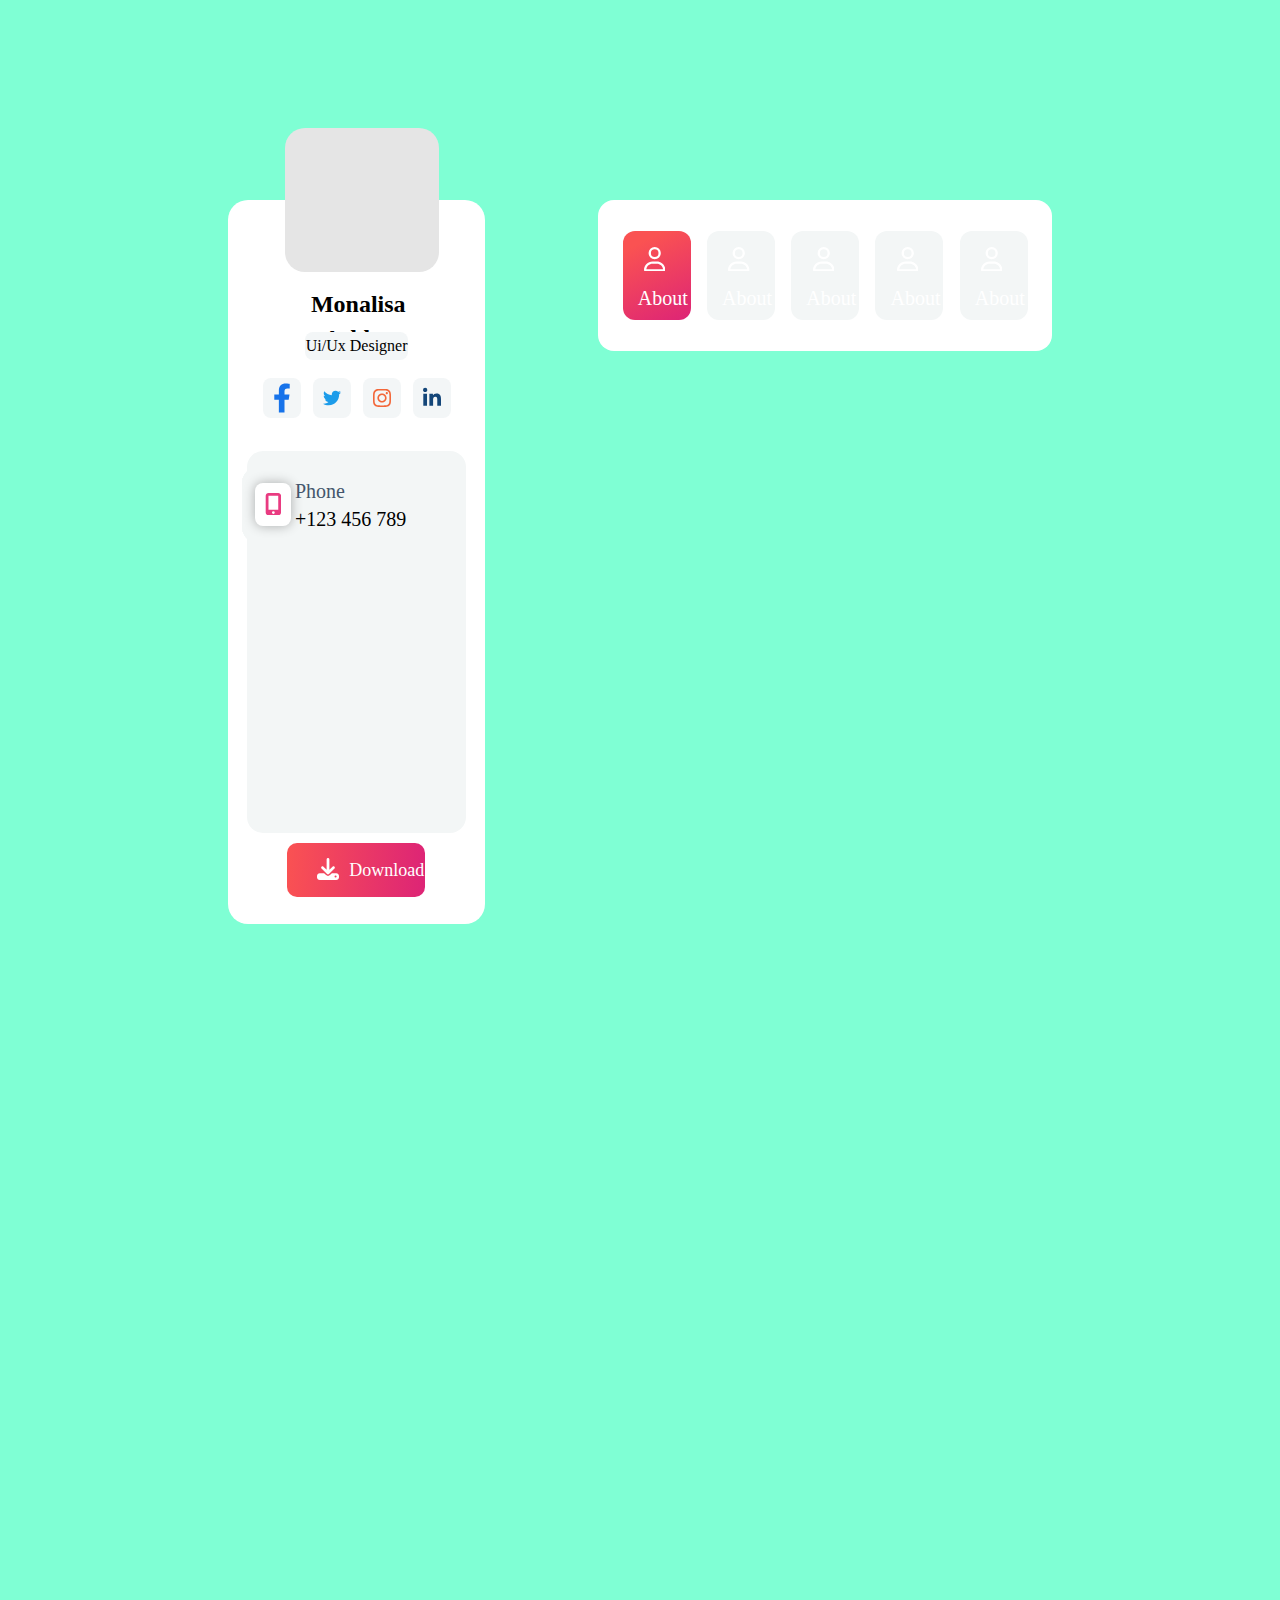
<file: index.html>
<!DOCTYPE html>
<html lang="en">

<head>
    <meta charset="UTF-8">
    <meta http-equiv="X-UA-Compatible" content="IE=edge">
    <meta name="viewport" content="width=device-width, initial-scale=1.0">
    <link rel="stylesheet" type="text/css" href="./assets/css/style.css" />


    <title>Di's website</title>
</head>

<body>
    <div class="container">
        <div class="content">
            <div class="LeftContent">
                <div class="image">
                </div>
                <div class="Contract">
                    <div class="Contract_Name">
                        Monalisa Ashley
                    </div>
                    <div class="Contract_Job">
                        Ui/Ux Designer
                    </div>

                    <div class="Contract_Rectangle">
                        <div class="Rectangle_social fb"><svg class="style_icons fb_icons"
                                xmlns="http://www.w3.org/2000/svg" viewBox="0 0 320 512">
                                <path
                                    d="M279.14 288l14.22-92.66h-88.91v-60.13c0-25.35 12.42-50.06 52.24-50.06h40.42V6.26S260.43 0 225.36 0c-73.22 0-121.08 44.38-121.08 124.72v70.62H22.89V288h81.39v224h100.17V288z" />
                            </svg>
                        </div>

                        <div class="Rectangle_social twitter"><svg class="style_icons twitter_icons"
                                xmlns="http://www.w3.org/2000/svg" viewBox="0 0 512 512">
                                <path
                                    d="M459.37 151.716c.325 4.548.325 9.097.325 13.645 0 138.72-105.583 298.558-298.558 298.558-59.452 0-114.68-17.219-161.137-47.106 8.447.974 16.568 1.299 25.34 1.299 49.055 0 94.213-16.568 130.274-44.832-46.132-.975-84.792-31.188-98.112-72.772 6.498.974 12.995 1.624 19.818 1.624 9.421 0 18.843-1.3 27.614-3.573-48.081-9.747-84.143-51.98-84.143-102.985v-1.299c13.969 7.797 30.214 12.67 47.431 13.319-28.264-18.843-46.781-51.005-46.781-87.391 0-19.492 5.197-37.36 14.294-52.954 51.655 63.675 129.3 105.258 216.365 109.807-1.624-7.797-2.599-15.918-2.599-24.04 0-57.828 46.782-104.934 104.934-104.934 30.213 0 57.502 12.67 76.67 33.137 23.715-4.548 46.456-13.32 66.599-25.34-7.798 24.366-24.366 44.833-46.132 57.827 21.117-2.273 41.584-8.122 60.426-16.243-14.292 20.791-32.161 39.308-52.628 54.253z" />
                            </svg>
                        </div>

                        <div class="Rectangle_social instagram"><svg class="style_icons instagram_icons"
                                xmlns="http://www.w3.org/2000/svg" viewBox="0 0 448 512">
                                <path
                                    d="M224.1 141c-63.6 0-114.9 51.3-114.9 114.9s51.3 114.9 114.9 114.9S339 319.5 339 255.9 287.7 141 224.1 141zm0 189.6c-41.1 0-74.7-33.5-74.7-74.7s33.5-74.7 74.7-74.7 74.7 33.5 74.7 74.7-33.6 74.7-74.7 74.7zm146.4-194.3c0 14.9-12 26.8-26.8 26.8-14.9 0-26.8-12-26.8-26.8s12-26.8 26.8-26.8 26.8 12 26.8 26.8zm76.1 27.2c-1.7-35.9-9.9-67.7-36.2-93.9-26.2-26.2-58-34.4-93.9-36.2-37-2.1-147.9-2.1-184.9 0-35.8 1.7-67.6 9.9-93.9 36.1s-34.4 58-36.2 93.9c-2.1 37-2.1 147.9 0 184.9 1.7 35.9 9.9 67.7 36.2 93.9s58 34.4 93.9 36.2c37 2.1 147.9 2.1 184.9 0 35.9-1.7 67.7-9.9 93.9-36.2 26.2-26.2 34.4-58 36.2-93.9 2.1-37 2.1-147.8 0-184.8zM398.8 388c-7.8 19.6-22.9 34.7-42.6 42.6-29.5 11.7-99.5 9-132.1 9s-102.7 2.6-132.1-9c-19.6-7.8-34.7-22.9-42.6-42.6-11.7-29.5-9-99.5-9-132.1s-2.6-102.7 9-132.1c7.8-19.6 22.9-34.7 42.6-42.6 29.5-11.7 99.5-9 132.1-9s102.7-2.6 132.1 9c19.6 7.8 34.7 22.9 42.6 42.6 11.7 29.5 9 99.5 9 132.1s2.7 102.7-9 132.1z" />
                            </svg>
                        </div>

                        <div class="Rectangle_social linkedin"><svg class="style_icons linkedin_icons"
                                xmlns="http://www.w3.org/2000/svg" viewBox="0 0 448 512">
                                <path
                                    d="M100.28 448H7.4V148.9h92.88zM53.79 108.1C24.09 108.1 0 83.5 0 53.8a53.79 53.79 0 0 1 107.58 0c0 29.7-24.1 54.3-53.79 54.3zM447.9 448h-92.68V302.4c0-34.7-.7-79.2-48.29-79.2-48.29 0-55.69 37.7-55.69 76.7V448h-92.78V148.9h89.08v40.8h1.3c12.4-23.5 42.69-48.3 87.88-48.3 94 0 111.28 61.9 111.28 142.3V448z" />
                            </svg>
                        </div>
                    </div>

                    <div class="Contract_cart">   
                            <div class="Contract_cart Contract_cartContent">
                                <div class="IconContent"  >
                                    <svg xmlns="http://www.w3.org/2000/svg" viewBox="0 0 384 512" class="style_cart phone_icons">
                                        <path d="M16 64C16 28.7 44.7 0 80 0H304c35.3 0 64 28.7 64 64V448c0 35.3-28.7 64-64 64H80c-35.3 0-64-28.7-64-64V64zM224 448a32 32 0 1 0 -64 0 32 32 0 1 0 64 0zM304 64H80V384H304V64z"/>
                                    </svg>
                                </div>
                                <div class="Describe">
                                    Phone <br> <span class="phoneNumber">+123 456 789</span>
                                </div>
                                <hr>
                            </div>
                            

                            <div class="Contract_cart Contract_cartContent">
                                <div class="IconContent"  >
                                    <svg xmlns="http://www.w3.org/2000/svg" viewBox="0 0 384 512" class="style_cart phone_icons">
                                        <path d="M16 64C16 28.7 44.7 0 80 0H304c35.3 0 64 28.7 64 64V448c0 35.3-28.7 64-64 64H80c-35.3 0-64-28.7-64-64V64zM224 448a32 32 0 1 0 -64 0 32 32 0 1 0 64 0zM304 64H80V384H304V64z"/>
                                    </svg>
                                </div>
                                <div class="Describe">
                                    Phone <br> <span class="phoneNumber">+123 456 789</span>
                                </div>
                                <hr>
                            </div>
                            

                            <div class="Contract_cart Contract_cartContent">
                                <div class="IconContent"  >
                                    <svg xmlns="http://www.w3.org/2000/svg" viewBox="0 0 384 512" class="style_cart phone_icons">
                                        <path d="M16 64C16 28.7 44.7 0 80 0H304c35.3 0 64 28.7 64 64V448c0 35.3-28.7 64-64 64H80c-35.3 0-64-28.7-64-64V64zM224 448a32 32 0 1 0 -64 0 32 32 0 1 0 64 0zM304 64H80V384H304V64z"/>
                                    </svg>
                                </div>
                                <div class="Describe">
                                    Phone <br> <span class="phoneNumber">+123 456 789</span>
                                </div>
                                <hr>
                            </div>
                            

                            <div class="Contract_cart Contract_cartContent">
                                <div class="IconContent"  >
                                    <svg xmlns="http://www.w3.org/2000/svg" viewBox="0 0 384 512" class="style_cart phone_icons">
                                        <path d="M16 64C16 28.7 44.7 0 80 0H304c35.3 0 64 28.7 64 64V448c0 35.3-28.7 64-64 64H80c-35.3 0-64-28.7-64-64V64zM224 448a32 32 0 1 0 -64 0 32 32 0 1 0 64 0zM304 64H80V384H304V64z"/>
                                    </svg>
                                </div>
                                <div class="Describe">
                                    Phone <br> <span class="phoneNumber">+123 456 789</span>
                                </div>
                            </div>
                    </div>
                </div>
                <div class="btn_download">
                    <div class="download_icon">
                        <svg xmlns="http://www.w3.org/2000/svg" viewBox="0 0 512 512" class="icondownload">
                            <path d="M288 32c0-17.7-14.3-32-32-32s-32 14.3-32 32V274.7l-73.4-73.4c-12.5-12.5-32.8-12.5-45.3 0s-12.5 32.8 0 45.3l128 128c12.5 12.5 32.8 12.5 45.3 0l128-128c12.5-12.5 12.5-32.8 0-45.3s-32.8-12.5-45.3 0L288 274.7V32zM64 352c-35.3 0-64 28.7-64 64v32c0 35.3 28.7 64 64 64H448c35.3 0 64-28.7 64-64V416c0-35.3-28.7-64-64-64H346.5l-45.3 45.3c-25 25-65.5 25-90.5 0L165.5 352H64zm368 56a24 24 0 1 1 0 48 24 24 0 1 1 0-48z"/>
                        </svg>
                    </div>

                    <div class="download">
                        Download CV 
                    </div>


                </div>
            </div>


            <div class="RightContent">
                <div class="menu">
                    <div class="iconMenu">
                        <div class="iconMenu_icon">
                            <svg xmlns="http://www.w3.org/2000/svg" viewBox="0 0 448 512" class="icondownload" >
                                <path d="M304 128a80 80 0 1 0 -160 0 80 80 0 1 0 160 0zM96 128a128 128 0 1 1 256 0A128 128 0 1 1 96 128zM49.3 464H398.7c-8.9-63.3-63.3-112-129-112H178.3c-65.7 0-120.1 48.7-129 112zM0 482.3C0 383.8 79.8 304 178.3 304h91.4C368.2 304 448 383.8 448 482.3c0 16.4-13.3 29.7-29.7 29.7H29.7C13.3 512 0 498.7 0 482.3z"/>
                            </svg>
                        </div>
                        <div class="iconMenu_contnet">
                            About
                        </div>
                    </div>

                    <div class="iconMenu1">
                        <div class="iconMenu_icon">
                            <svg xmlns="http://www.w3.org/2000/svg" viewBox="0 0 448 512" class="icondownload" >
                                <path d="M304 128a80 80 0 1 0 -160 0 80 80 0 1 0 160 0zM96 128a128 128 0 1 1 256 0A128 128 0 1 1 96 128zM49.3 464H398.7c-8.9-63.3-63.3-112-129-112H178.3c-65.7 0-120.1 48.7-129 112zM0 482.3C0 383.8 79.8 304 178.3 304h91.4C368.2 304 448 383.8 448 482.3c0 16.4-13.3 29.7-29.7 29.7H29.7C13.3 512 0 498.7 0 482.3z"/>
                            </svg>
                        </div>
                        <div class="iconMenu_contnet">
                            About
                        </div>
                    </div>

                    <div class="iconMenu2">
                        <div class="iconMenu_icon">
                            <svg xmlns="http://www.w3.org/2000/svg" viewBox="0 0 448 512" class="icondownload" >
                                <path d="M304 128a80 80 0 1 0 -160 0 80 80 0 1 0 160 0zM96 128a128 128 0 1 1 256 0A128 128 0 1 1 96 128zM49.3 464H398.7c-8.9-63.3-63.3-112-129-112H178.3c-65.7 0-120.1 48.7-129 112zM0 482.3C0 383.8 79.8 304 178.3 304h91.4C368.2 304 448 383.8 448 482.3c0 16.4-13.3 29.7-29.7 29.7H29.7C13.3 512 0 498.7 0 482.3z"/>
                            </svg>
                        </div>
                        <div class="iconMenu_contnet">
                            About
                        </div>
                    </div>

                    <div class="iconMenu3">
                        <div class="iconMenu_icon">
                            <svg xmlns="http://www.w3.org/2000/svg" viewBox="0 0 448 512" class="icondownload" >
                                <path d="M304 128a80 80 0 1 0 -160 0 80 80 0 1 0 160 0zM96 128a128 128 0 1 1 256 0A128 128 0 1 1 96 128zM49.3 464H398.7c-8.9-63.3-63.3-112-129-112H178.3c-65.7 0-120.1 48.7-129 112zM0 482.3C0 383.8 79.8 304 178.3 304h91.4C368.2 304 448 383.8 448 482.3c0 16.4-13.3 29.7-29.7 29.7H29.7C13.3 512 0 498.7 0 482.3z"/>
                            </svg>
                        </div>
                        <div class="iconMenu_contnet">
                            About
                        </div>
                    </div>

                    <div class="iconMenu4">
                        <div class="iconMenu_icon">
                            <svg xmlns="http://www.w3.org/2000/svg" viewBox="0 0 448 512" class="icondownload" >
                                <path d="M304 128a80 80 0 1 0 -160 0 80 80 0 1 0 160 0zM96 128a128 128 0 1 1 256 0A128 128 0 1 1 96 128zM49.3 464H398.7c-8.9-63.3-63.3-112-129-112H178.3c-65.7 0-120.1 48.7-129 112zM0 482.3C0 383.8 79.8 304 178.3 304h91.4C368.2 304 448 383.8 448 482.3c0 16.4-13.3 29.7-29.7 29.7H29.7C13.3 512 0 498.7 0 482.3z"/>
                            </svg>
                        </div>
                        <div class="iconMenu_contnet">
                            About
                        </div>
                    </div>


                </div>

                <div class="bodyContent">

                </div>

            </div>
        </div>
    </div>
</body>

</html>
</file>
<file: assets/css/style.css>
html{
  position: relative;
  background-color: aquamarine;
}

.content {
  display: flex;
  justify-content: space-between;
  margin: 200px 220px 0;

}

.LeftContent {
  height: 724px;
  width: 400px;
  background: #FFFFFF;
  border-radius: 20px;
  position: relative;
}

.image{
  display: flex;
  margin: auto;
  position: absolute;
  background-color: #e5e5e5;
  width: 154px;
  height: 144px;
  border-radius: 20px;
  left: 22%;
  top: -28%;
  bottom: 71.9%;
  right: 20%;
}



.Contract_Name{
  font-family: 'Roboto Slab';
  font-style: normal;
  font-weight: 560;
  font-size: 1.5rem;
  line-height: 34px;
  text-align: center;
  position: absolute;
  color: #000000;
  top: 12%;
  left: 22%;
    right: 20.75%;
}

.Contract_Job{
  display: flex;
  font-family: 'Poppins';
  flex-direction: row;
  justify-content: center;
  align-items: center;
  padding: -2px 26px;
  gap: 10px;
  position: absolute;
  font-weight: 500;
  left: 30%;
  right: 30%;
  top: 18.18%;
  bottom: 77.84%;
  background: #F3F6F7;
  border-radius: 8px;
}


.Contract_Rectangle{
  display: flex;
  position: relative;
  height: 40px;
  width: 200px;
  /* background: #6b8f9a; */
  border-radius: 8px;
  margin: auto;
  margin-top: 178px;
  justify-content: space-around;
 
}


.Rectangle_social{
  position: absolute; 
  display: contents;
}
.fb{
  font-style: normal;
  font-weight: 400;
  font-size: 20px;

}


.style_icons{
  width :18px;
  background: #F3F6F7;
  padding: 0px 10px;
  border-radius: 8px;
}

.style_icons:hover{
  cursor: pointer;
}


.instagram_icons{
  fill:  #F3673A; 
}

.linkedin_icons{
  fill: #144679;
}

.fb_icons{
  fill:  #1773EA;
}

.twitter_icons{
  fill: #1C9CEA;
}


.Contract_cart{
  position: absolute;
  background: #F3F6F6;
  border-radius: 16px;
  left: 7.5%;
  right: 7.5%;
  top: 34.7%;
  bottom: 12.64%;
}

.Contract_cart{
cursor: pointer;
}


.Contract_cart.Contract_cartContent{
  position: absolute;
  display: flex;
  width: 84%;
  margin-top: -117px;
  height: 20%;
  justify-content: space-around;
  margin-left: -22px;
align-items: center;

  font-size: 12px;
  line-height: 18px;
}


.IconContent{
  
  left: 7%;
  right: 73%;
  padding: 10px 10px 6px;
  border-radius: 8px;
  background: #FFFFFF;
  position: absolute;
  box-shadow: 0px 0px 12px rgba(0, 0, 0, 0.3)
}

.IconContent i{
  position: absolute;
  left: 18.75%;
  right: 77.75%;
  top: 55.5%;
  bottom: 41.92%;
  font-family: 'Font Awesome 5 Pro';
  font-style: normal;
  font-weight: 400;
  font-size: 22px;
  line-height: 22px;
}

.Describe{
  position: absolute;
  color: #44566C;
  font-size: 20px;
  line-height: 28px;
  margin-left: 34px;
}
.phone_icons{
  fill: #E93B81;
}
.phoneNumber{
  color: #000000;
}

.btn_download{
  display: flex;
  flex-direction: column;
  justify-content: center;
  align-items: center;
  padding: 14px 30px;
  gap: 10px;
  background: linear-gradient(93.74deg, #FA5252 0%, #DD2476 100%);
  position: absolute;
  left: 23%;
  right: 23.25%;
  top: 88.88%;
  bottom: 3.68%;
  border-radius: 10px;
}

.btn_download:hover{
  cursor: pointer;
}

.download_icon{
  position: absolute;
  width: 22px;
  height: 22px;
  left: 30px;
  top: 15px;
  font-family: 'Font Awesome 5 Pro';
  font-style: normal;
  font-weight: 300;
  font-size: 22px;
  line-height: 22px;
}

.icondownload{
  fill: #FFFFFF;
}

.download{
  position: absolute;
  width: 123px;
  height: 27px;
  left: 62px;
  top: 14px;
  font-family: 'Poppins'; 
  font-style: normal;
  font-weight: 500;
  font-size: 18px;
  line-height: 27px;
  color: #FFFFFF;
}

.RightContent {

 width: 850px;
 height: 1678px;
 margin-left: 20px;
 border-radius: 20px;
 position: relative;
}

.menu{
  position: absolute;
  /* background-color: #DD2476; */
  background: #FFFFFF;
  left: 17%;
  right: 0%;
  top: 0%;
  bottom: 91%;
  border-radius: 16px;
  }

.iconMenu{
  position: absolute;
  left: 5.36%;
  right: 79.64%;
  top: 20.83%;
  bottom: 20.83%;
  background: linear-gradient(153.43deg, #FA5252 16.67%, #DD2476 100%);
  border-radius: 12px;
}

.iconMenu_icon{
  position: absolute;
  left: 31.54%;
  right: 37%;
  top: 17.64%;
  bottom: 50%;
  font-family: 'Font Awesome 5 Pro';
  font-style: normal;
  font-weight: 300;
  font-size: 25px;
  line-height: 25px;


}

.iconMenu_contnet{
  position: absolute;
  left: 22.29%;
  right: 82.57%;
  top: 60.86%;
  bottom: 31.25%;
  font-family: 'Poppins';
  font-style: normal;
  font-weight: 500;
  font-size: 20px;
  line-height: 27px;
  text-align: center;
  color: #FFFFFF;
}

.iconMenu1{
  position: absolute;
  left: 23.93%;
  right: 61.07%;
  top: 20.83%;
  bottom: 20.83%;

  background: #F3F6F6;
  border-radius: 12px;
}

.iconMenu2{
  position: absolute;
  left: 42.5%;
  right: 42.5%;
  top: 20.83%;
  bottom: 20.83%;

  background: #F3F6F6;
  border-radius: 12px;
}

.iconMenu3{
  position: absolute;
left: 61.07%;
right: 23.93%;
top: 20.83%;
bottom: 20.83%;

background: #F3F6F6;
border-radius: 12px;
}

.iconMenu4{
  position: absolute;
left: 79.64%;
right: 5.36%;
top: 20.83%;
bottom: 20.83%;

background: #F3F6F6;
border-radius: 12px;
}
</file>
